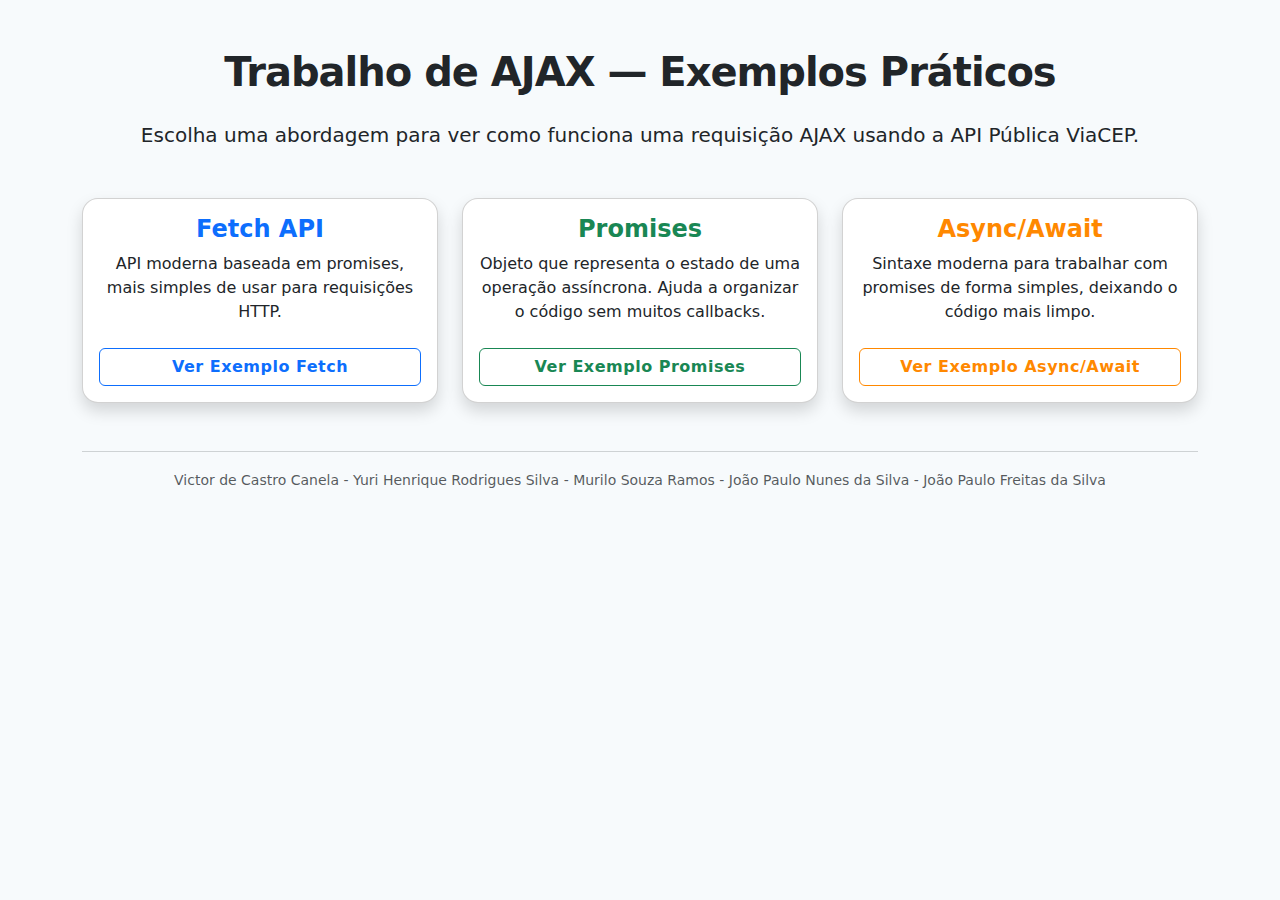
<file: index.html>
<!DOCTYPE html>
<html lang="pt-br">

<head>
    <meta charset="UTF-8">
    <meta name="viewport" content="width=device-width, initial-scale=1">
    <title>Trabalho de AJAX</title>
    <link href="https://cdn.jsdelivr.net/npm/bootstrap@5.3.3/dist/css/bootstrap.min.css" rel="stylesheet">
    <link href="style/style.css" rel="stylesheet">
</head>

<body>
    <div class="container py-5">
        <h1 class="mb-4 text-center fw-bold">Trabalho de AJAX — Exemplos Práticos</h1>
        <p class="lead text-center mb-5">Escolha uma abordagem para ver como funciona uma requisição AJAX usando a API
            Pública ViaCEP.</p>
        <div class="row g-4 justify-content-center">
            <div class="col-12 col-md-4">
                <div class="card h-100 shadow option-card">
                    <div class="card-body d-flex flex-column">
                        <h5 class="card-title text-primary text-center">Fetch API</h5>
                        <p class="card-text text-center mb-4">
                            API moderna baseada em promises, mais simples de usar para requisições HTTP.
                        </p>
                        <a href="fetch.html" class="btn btn-outline-primary mt-auto w-100">Ver Exemplo Fetch</a>
                    </div>
                </div>
            </div>
            <div class="col-12 col-md-4">
                <div class="card h-100 shadow option-card">
                    <div class="card-body d-flex flex-column">
                        <h5 class="card-title text-success text-center">Promises</h5>
                        <p class="card-text text-center mb-4">
                            Objeto que representa o estado de uma operação assíncrona. Ajuda a organizar o código sem
                            muitos callbacks.
                        </p>
                        <a href="promises.html" class="btn btn-outline-success mt-auto w-100">Ver Exemplo Promises</a>
                    </div>
                </div>
            </div>
            <div class="col-12 col-md-4">
                <div class="card h-100 shadow option-card">
                    <div class="card-body d-flex flex-column">
                        <h5 class="card-title text-orange text-center">Async/Await</h5>
                        <p class="card-text text-center mb-4">
                            Sintaxe moderna para trabalhar com promises de forma simples, deixando o código mais limpo.
                        </p>
                        <a href="async_await.html" class="btn btn-outline-orange mt-auto w-100">Ver Exemplo
                            Async/Await</a>
                    </div>
                </div>
            </div>
        </div>
        <footer class="mt-5 text-center text-muted">
            <hr>
            <small>Victor de Castro Canela - Yuri Henrique Rodrigues Silva - Murilo Souza Ramos - João Paulo Nunes da
                Silva - João Paulo Freitas da Silva</small>
        </footer>
    </div>
</body>

</html>
</file>
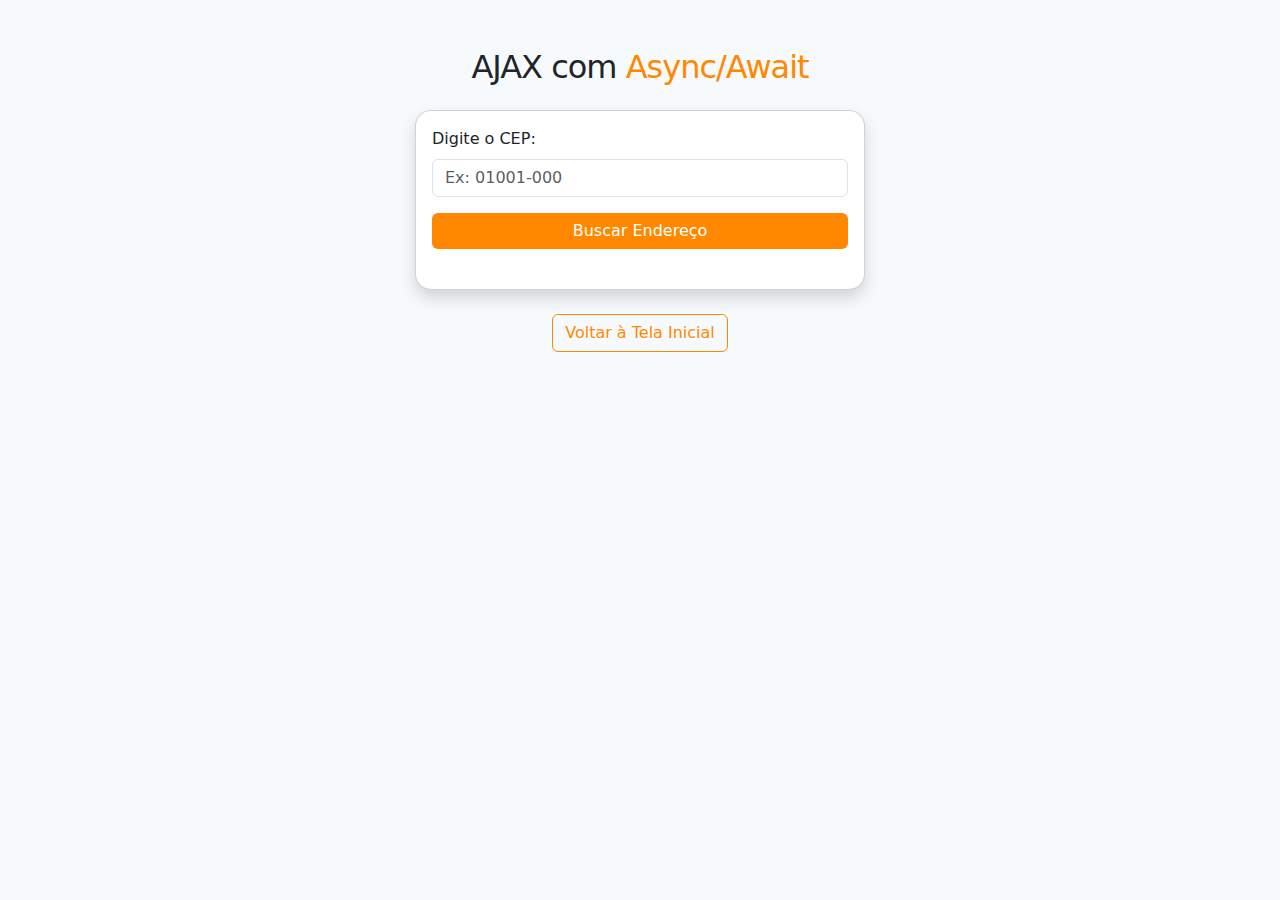
<file: async_await.html>
<!DOCTYPE html>
<html lang="pt-br">

<head>
    <meta charset="UTF-8">
    <meta name="viewport" content="width=device-width, initial-scale=1">
    <title>Exemplo com Async/Await</title>
    <link href="https://cdn.jsdelivr.net/npm/bootstrap@5.3.3/dist/css/bootstrap.min.css" rel="stylesheet">
    <link href="style/style.css" rel="stylesheet">
</head>

<body>
    <div class="container py-5">
        <h2 class="mb-4 text-center">AJAX com <span class="text-orange">Async/Await</span></h2>
        <div class="card mx-auto shadow" style="max-width: 450px;">
            <div class="card-body">
                <form id="cepForm" autocomplete="off">
                    <div class="mb-3">
                        <label for="cep" class="form-label">Digite o CEP:</label>
                        <input type="text" maxlength="9" class="form-control" id="cep" placeholder="Ex: 01001-000"
                            required>
                    </div>
                    <button type="submit" class="btn btn-orange w-100">Buscar Endereço</button>
                </form>
                <div id="result" class="mt-4"></div>
            </div>
        </div>
        <div id="timer" class="timer-badge"></div>
        <div class="d-flex justify-content-center mt-4">
            <a href="index.html" class="btn btn-outline-orange">Voltar à Tela Inicial</a>
        </div>
    </div>
    <script>
        // Timer flutuante
        let startTime, timerInterval;
        function startTimer() {
            startTime = performance.now();
            const timerDiv = document.getElementById('timer');
            timerDiv.style.display = 'block';
            timerDiv.textContent = '⏱️ 0 ms';
            timerInterval = setInterval(() => {
                let elapsed = performance.now() - startTime;
                timerDiv.textContent = `⏱️ ${elapsed.toFixed(0)} ms`;
            }, 30);
        }
        function stopTimer() {
            clearInterval(timerInterval);
            const timerDiv = document.getElementById('timer');
            let elapsed = performance.now() - startTime;
            timerDiv.textContent = `⏱️ ${elapsed.toFixed(0)} ms`;
        }

        // Lógica Async/Await com Fetch
        document.getElementById('cepForm').addEventListener('submit', async function (e) {
            e.preventDefault();
            const cep = document.getElementById('cep').value.replace(/\D/g, '');
            const resultDiv = document.getElementById('result');
            if (cep.length !== 8) {
                resultDiv.innerHTML = '<div class="alert alert-warning">CEP inválido. Digite 8 dígitos numéricos.</div>';
                return;
            }
            resultDiv.innerHTML = '';
            startTimer();
            try {
                const response = await fetch(`https://viacep.com.br/ws/${cep}/json/`);
                if (!response.ok) throw new Error('Erro na requisição');
                const data = await response.json();
                stopTimer();
                if (data.erro) {
                    resultDiv.innerHTML = '<div class="alert alert-danger">CEP não encontrado.</div>';
                } else {
                    resultDiv.innerHTML = `
            <ul class="list-group">
              <li class="list-group-item"><b>Logradouro:</b> ${data.logradouro || '-'}</li>
              <li class="list-group-item"><b>Bairro:</b> ${data.bairro || '-'}</li>
              <li class="list-group-item"><b>Cidade:</b> ${data.localidade || '-'}</li>
              <li class="list-group-item"><b>UF:</b> ${data.uf || '-'}</li>
            </ul>
          `;
                }
            } catch (err) {
                stopTimer();
                resultDiv.innerHTML = '<div class="alert alert-danger">Erro ao buscar o CEP.</div>';
            }
        });
    </script>
</body>

</html>
</file>
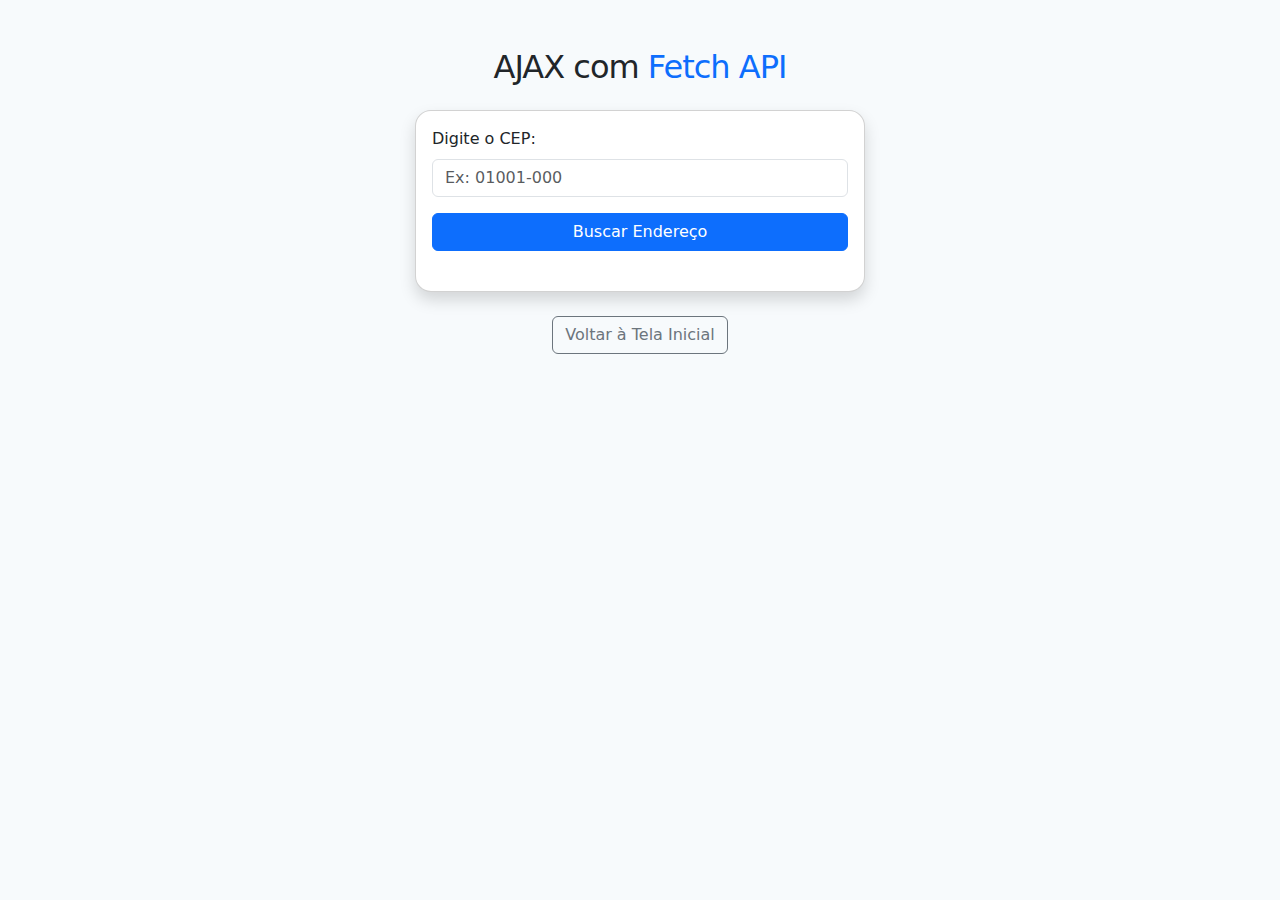
<file: fetch.html>
<!DOCTYPE html>
<html lang="pt-br">

<head>
    <meta charset="UTF-8">
    <meta name="viewport" content="width=device-width, initial-scale=1">
    <title>Exemplo com Fetch API</title>
    <link href="https://cdn.jsdelivr.net/npm/bootstrap@5.3.3/dist/css/bootstrap.min.css" rel="stylesheet">
    <link href="style/style.css" rel="stylesheet">
</head>

<body>
    <div class="container py-5">
        <h2 class="mb-4 text-center">AJAX com <span class="text-primary">Fetch API</span></h2>
        <div class="card mx-auto shadow" style="max-width: 450px;">
            <div class="card-body">
                <form id="cepForm" autocomplete="off">
                    <div class="mb-3">
                        <label for="cep" class="form-label">Digite o CEP:</label>
                        <input type="text" maxlength="9" class="form-control" id="cep" placeholder="Ex: 01001-000"
                            required>
                    </div>
                    <button type="submit" class="btn btn-primary w-100">Buscar Endereço</button>
                </form>
                <div id="result" class="mt-4"></div>
            </div>
        </div>
        <div id="timer" class="timer-badge"></div>
        <div class="d-flex justify-content-center mt-4">
            <a href="index.html" class="btn btn-outline-secondary">Voltar à Tela Inicial</a>
        </div>
    </div>
    <script>
        // Timer flutuante
        let startTime, timerInterval;
        function startTimer() {
            startTime = performance.now();
            const timerDiv = document.getElementById('timer');
            timerDiv.style.display = 'block';
            timerDiv.textContent = '⏱️ 0 ms';
            timerInterval = setInterval(() => {
                let elapsed = performance.now() - startTime;
                timerDiv.textContent = `⏱️ ${elapsed.toFixed(0)} ms`;
            }, 30);
        }
        function stopTimer() {
            clearInterval(timerInterval);
            const timerDiv = document.getElementById('timer');
            let elapsed = performance.now() - startTime;
            timerDiv.textContent = `⏱️ ${elapsed.toFixed(0)} ms`;
        }

        // Lógica Fetch API
        document.getElementById('cepForm').addEventListener('submit', function (e) {
            e.preventDefault();
            const cep = document.getElementById('cep').value.replace(/\D/g, '');
            const resultDiv = document.getElementById('result');
            if (cep.length !== 8) {
                resultDiv.innerHTML = '<div class="alert alert-warning">CEP inválido. Digite 8 dígitos numéricos.</div>';
                return;
            }
            resultDiv.innerHTML = '';
            startTimer();
            fetch(`https://viacep.com.br/ws/${cep}/json/`)
                .then(response => {
                    if (!response.ok) throw new Error('Erro na requisição');
                    return response.json();
                })
                .then(data => {
                    stopTimer();
                    if (data.erro) {
                        resultDiv.innerHTML = '<div class="alert alert-danger">CEP não encontrado.</div>';
                    } else {
                        resultDiv.innerHTML = `
              <ul class="list-group">
                <li class="list-group-item"><b>Logradouro:</b> ${data.logradouro || '-'}</li>
                <li class="list-group-item"><b>Bairro:</b> ${data.bairro || '-'}</li>
                <li class="list-group-item"><b>Cidade:</b> ${data.localidade || '-'}</li>
                <li class="list-group-item"><b>UF:</b> ${data.uf || '-'}</li>
              </ul>
            `;
                    }
                })
                .catch(() => {
                    stopTimer();
                    resultDiv.innerHTML = '<div class="alert alert-danger">Erro ao buscar o CEP.</div>';
                });
        });
    </script>
</body>

</html>
</file>
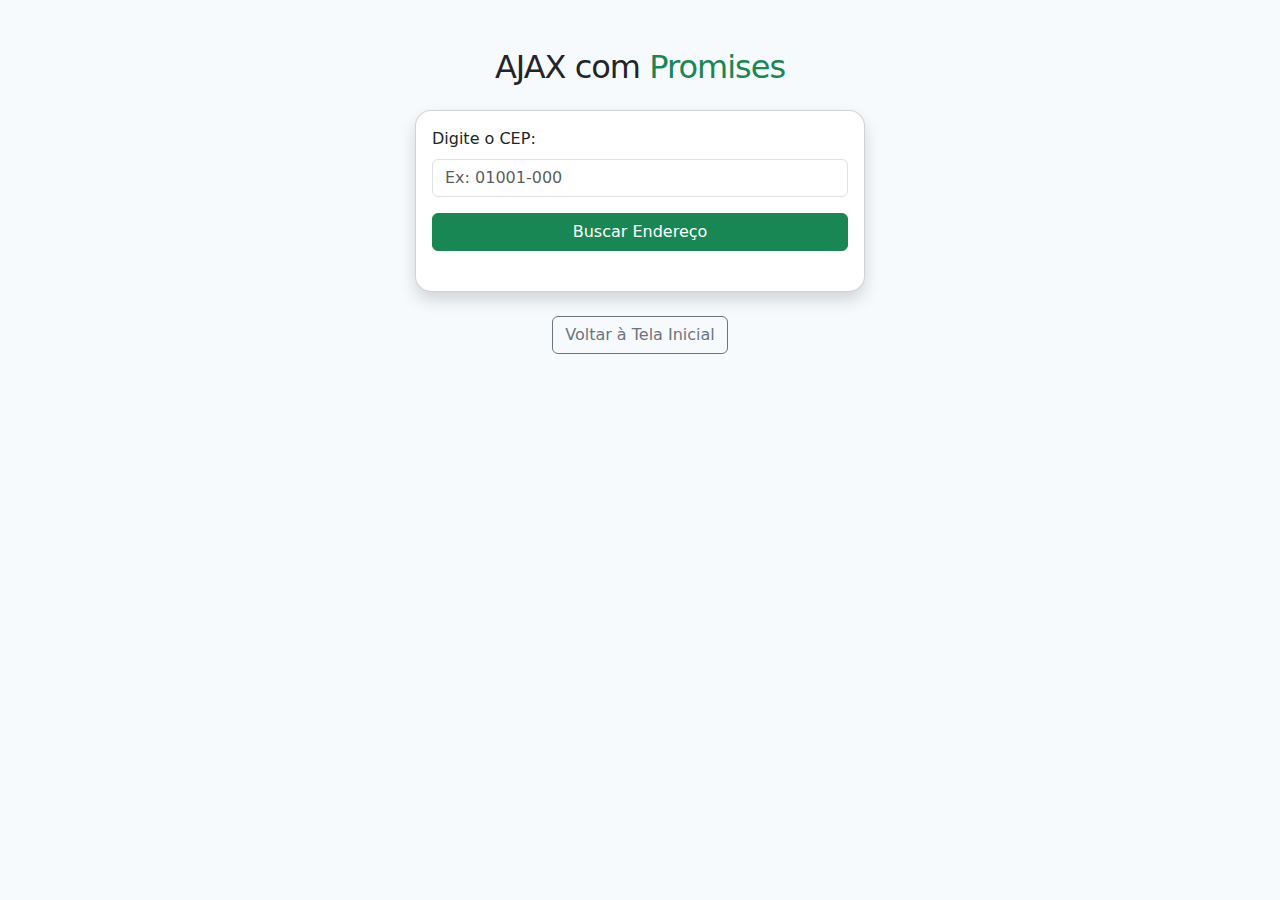
<file: promises.html>
<!DOCTYPE html>
<html lang="pt-br">

<head>
    <meta charset="UTF-8">
    <meta name="viewport" content="width=device-width, initial-scale=1">
    <title>Exemplo com Promises</title>
    <link href="https://cdn.jsdelivr.net/npm/bootstrap@5.3.3/dist/css/bootstrap.min.css" rel="stylesheet">
    <link href="style/style.css" rel="stylesheet">
</head>

<body>
    <div class="container py-5">
        <h2 class="mb-4 text-center">AJAX com <span class="text-success">Promises</span></h2>
        <div class="card mx-auto shadow" style="max-width: 450px;">
            <div class="card-body">
                <form id="cepForm" autocomplete="off">
                    <div class="mb-3">
                        <label for="cep" class="form-label">Digite o CEP:</label>
                        <input type="text" maxlength="9" class="form-control" id="cep" placeholder="Ex: 01001-000"
                            required>
                    </div>
                    <button type="submit" class="btn btn-success w-100">Buscar Endereço</button>
                </form>
                <div id="result" class="mt-4"></div>
            </div>
        </div>
        <div id="timer" class="timer-badge"></div>
        <div class="d-flex justify-content-center mt-4">
            <a href="index.html" class="btn btn-outline-secondary">Voltar à Tela Inicial</a>
        </div>
    </div>
    <script>
        // Timer flutuante
        let startTime, timerInterval;
        function startTimer() {
            startTime = performance.now();
            const timerDiv = document.getElementById('timer');
            timerDiv.style.display = 'block';
            timerDiv.textContent = '⏱️ 0 ms';
            timerInterval = setInterval(() => {
                let elapsed = performance.now() - startTime;
                timerDiv.textContent = `⏱️ ${elapsed.toFixed(0)} ms`;
            }, 30);
        }
        function stopTimer() {
            clearInterval(timerInterval);
            const timerDiv = document.getElementById('timer');
            let elapsed = performance.now() - startTime;
            timerDiv.textContent = `⏱️ ${elapsed.toFixed(0)} ms`;
        }

        // Requisição AJAX usando Promises (com XmlHttpRequest)
        function buscaCepComPromise(cep) {
            return new Promise(function (resolve, reject) {
                const xhr = new XMLHttpRequest();
                xhr.open('GET', `https://viacep.com.br/ws/${cep}/json/`);
                xhr.onload = function () {
                    if (xhr.status === 200) {
                        resolve(JSON.parse(xhr.responseText));
                    } else {
                        reject('Erro na requisição');
                    }
                };
                xhr.onerror = function () {
                    reject('Erro de conexão');
                };
                xhr.send();
            });
        }

        document.getElementById('cepForm').addEventListener('submit', function (e) {
            e.preventDefault();
            const cep = document.getElementById('cep').value.replace(/\D/g, '');
            const resultDiv = document.getElementById('result');
            if (cep.length !== 8) {
                resultDiv.innerHTML = '<div class="alert alert-warning">CEP inválido. Digite 8 dígitos numéricos.</div>';
                return;
            }
            resultDiv.innerHTML = '';
            startTimer();
            buscaCepComPromise(cep)
                .then(function (data) {
                    stopTimer();
                    if (data.erro) {
                        resultDiv.innerHTML = '<div class="alert alert-danger">CEP não encontrado.</div>';
                    } else {
                        resultDiv.innerHTML = `
              <ul class="list-group">
                <li class="list-group-item"><b>Logradouro:</b> ${data.logradouro || '-'}</li>
                <li class="list-group-item"><b>Bairro:</b> ${data.bairro || '-'}</li>
                <li class="list-group-item"><b>Cidade:</b> ${data.localidade || '-'}</li>
                <li class="list-group-item"><b>UF:</b> ${data.uf || '-'}</li>
              </ul>
            `;
                    }
                })
                .catch(function () {
                    stopTimer();
                    resultDiv.innerHTML = '<div class="alert alert-danger">Erro ao buscar o CEP.</div>';
                });
        });
    </script>
</body>

</html>
</file>
<file: style/style.css>
body {
  background: #f7fafc;
  min-height: 100vh;
}

.btn-orange {
  background-color: #ff8800;
  border: none;
  color: #fff;
}

.btn-orange:hover, .btn-orange:focus {
  background-color: #e67600;
  color: #fff;
}

.btn-outline-orange {
  background: transparent;
  border: 1.5px solid #ff8800;
  color: #ff8800;
}

.btn-outline-orange:hover, .btn-outline-orange:focus {
  background: #ff8800;
  border-color: #ff8800;
  color: #fff;
}

.card {
  border-radius: 1rem;
}

@media (max-width: 600px) {
  .card {
    border-radius: .7rem;
  }
}

footer {
  margin-top: 2.5rem;
}

h1, h2 {
  letter-spacing: -1px;
}

.list-group-item {
  font-size: 1.02rem;
}

@media (max-width: 991px) {
  .option-card {
    margin-bottom: 1.5rem;
  }
}

.option-card .btn {
  font-size: 1rem;
  font-weight: 600;
  letter-spacing: 0.5px;
}

.option-card .card-title {
  font-size: 1.5rem;
  font-weight: 700;
}

.text-orange {
  color: #ff8800 !important;
}

.timer-badge {
  background: #212529;
  border-radius: 2rem;
  color: #fff;
  display: none;
  font-family: monospace;
  font-size: 1.1rem;
  opacity: 0.92;
  padding: 0.5rem 1.2rem;
  pointer-events: none;
  position: fixed;
  right: 20px;
  top: 20px;
  z-index: 1050;
  box-shadow: 0 2px 8px rgba(0,0,0,.09);
}

@media (max-width: 600px) {
  .timer-badge {
    font-size: 0.95rem;
    padding: 0.4rem 0.9rem;
    right: 10px;
    top: 10px;
  }
}
</file>
